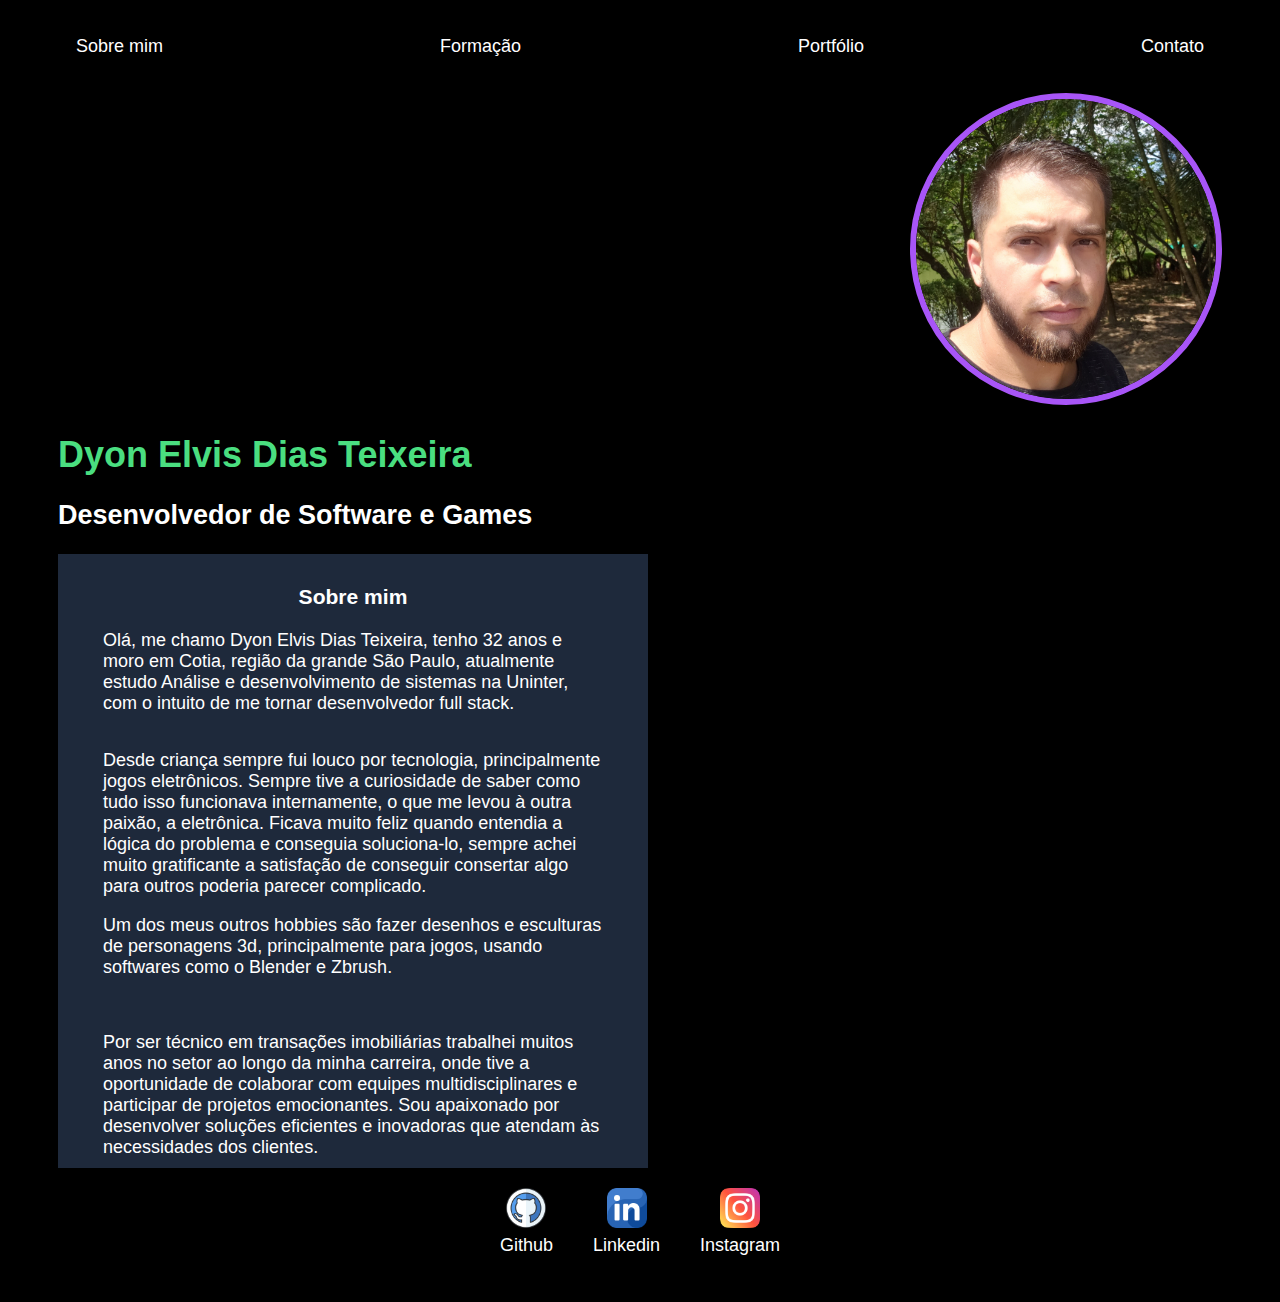
<file: index.html>
<!DOCTYPE html>
<html lang="pt-br">
<head>
    <meta charset="UTF-8">
    <meta name="viewport" content="width=device-width, initial-scale=1.0">
    <title>Dyon Elvis</title>
    <link rel="stylesheet" href="styles.css"> <!--relaciona a guia atual com o css-->
</head>
<body>
    <div class="container">
        <nav> <!--Barra de navegação para as abas das páginas--> 
            <ul>
                <li>
                    <a href="index.html">Sobre mim</a> <!--Página sobre mim-->
                </li>
                <li>
                    <a href="formacao.html">Formação</a> <!--Página que fala sobre a formação-->
                </li>
                <li>
                    <a href="portfolio.html">Portfólio</a> <!--Página do portfólio-->
                </li>
                <li>
                    <a href="contato.html">Contato</a> <!--Página de contato via email-->
                </li>
            </ul>
        </nav>
    
        <header>
            <div class="right"> <!--usado para posicionar as foto-->
                <img src="./img/2023.jpg"></img> <!--imagem da página-->
            </div>
            <h1>Dyon Elvis Dias Teixeira</h1>
            <h2>Desenvolvedor de Software e Games</h2>
        </header>
        <main>
            <section> 
                <h3>Sobre mim</h3>
                Olá, me chamo Dyon Elvis Dias Teixeira, tenho 32 anos e moro em Cotia, região da grande São Paulo, atualmente estudo Análise e desenvolvimento de sistemas na Uninter, 
                com o intuito de me tornar desenvolvedor full stack.</p>
                Desde criança sempre fui louco por tecnologia, principalmente jogos eletrônicos. Sempre tive a curiosidade de saber como tudo isso funcionava internamente, o que me levou à outra paixão, a eletrônica.
                Ficava muito feliz quando entendia a lógica do problema e conseguia soluciona-lo, sempre achei muito gratificante a satisfação de conseguir consertar algo para outros poderia parecer complicado.

                <p>Um dos meus outros hobbies são fazer desenhos e esculturas de personagens 3d, principalmente para jogos, usando softwares como o Blender e Zbrush.</p>
                </p>Por ser técnico em transações imobiliárias trabalhei muitos anos no setor ao longo da minha carreira, onde tive a oportunidade de colaborar com equipes multidisciplinares e participar de projetos emocionantes. 
                Sou apaixonado por desenvolver soluções eficientes e inovadoras que atendam às necessidades dos clientes.
            </section>
        </main>
        <footer> <!--incones foram posicionados no fim da página contendo links-->
            <a href="https://github.com/dyonelvis" target="_blank" rel="noopener noreferrer"> <!--link da minha página no github-->
                <img src="./img/github.png"></img>
                <p>Github</p>
            </a>
            <a href="" target="_blank" rel="noopener noreferrer"> <!--link abre uma nova guia da página atual-->
                <img src="./img/linkedin.png"></img>
                <p>Linkedin</p>
            </a>
            <a href="https://www.instagram.com/dyonschilt/" target="_blank" rel="noopener noreferrer"> <!--link do instagram pessoal-->
                <img src="./img/instagram.png"></img>
                <p>Instagram</p>
            </a>
        </footer>
    </div>
</body>
</html>
</file>
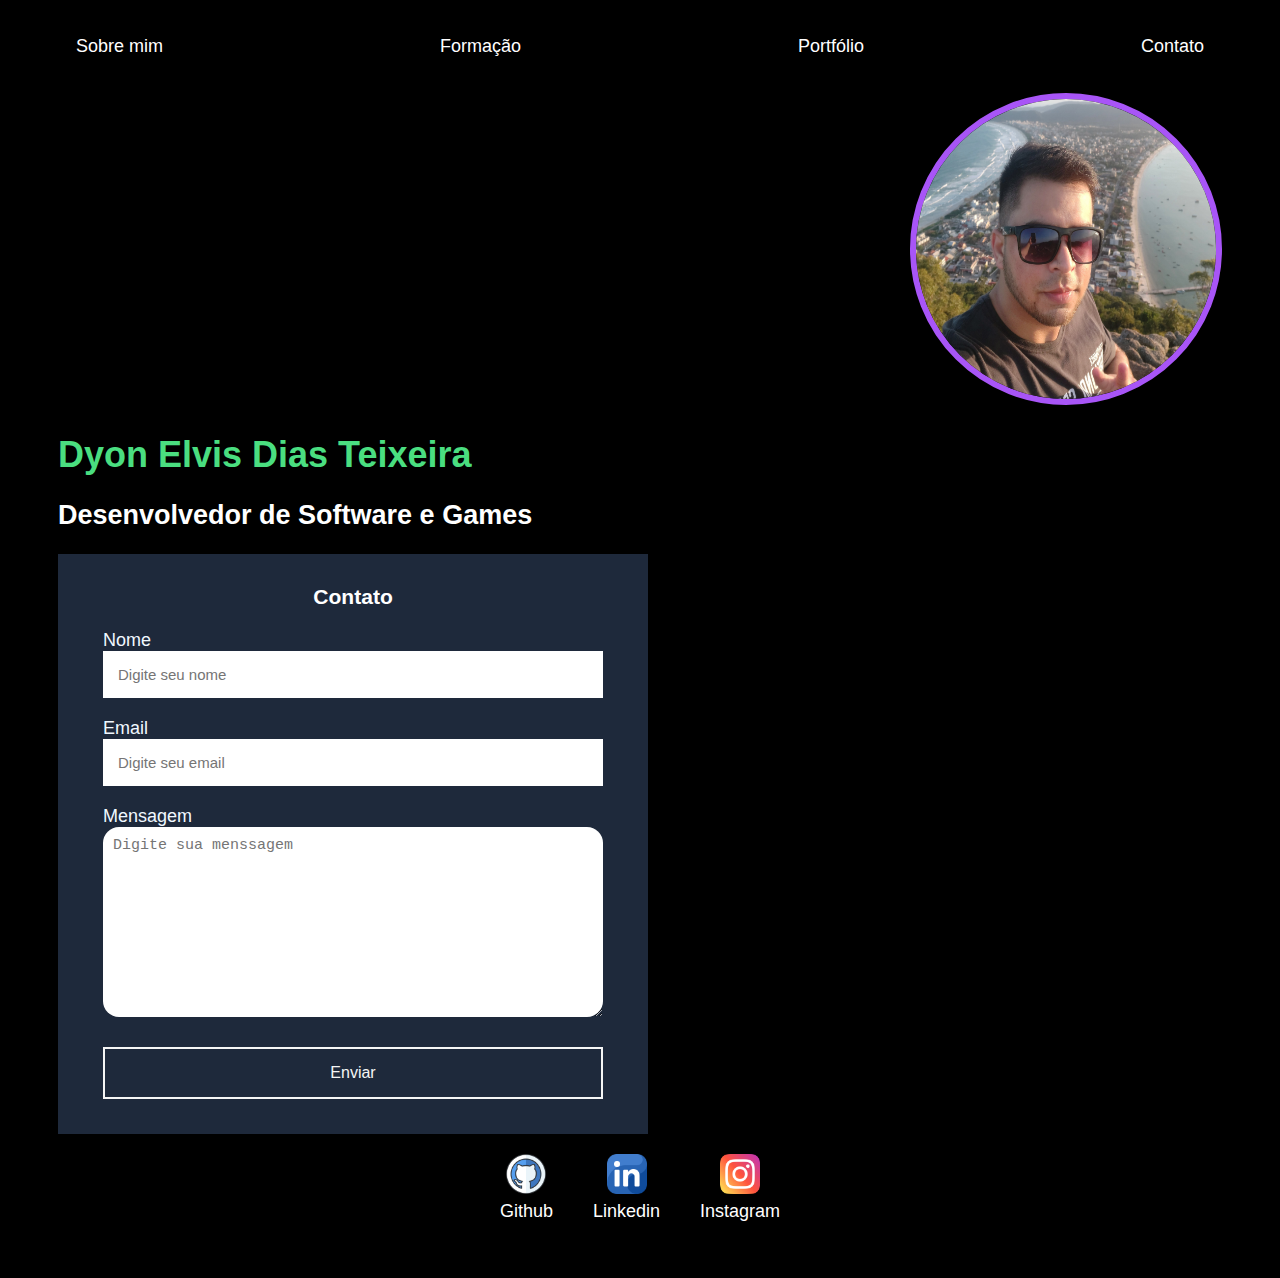
<file: contato.html>
<!DOCTYPE html>
<html lang="pt-br">
<head>
    <meta charset="UTF-8">
    <meta name="viewport" content="width=device-width, initial-scale=1.0">
    <title>Dyon Elvis</title>
    <link rel="stylesheet" href="styles.css"> <!--Associa styles.css á página atual-->
</head>
<body>
    <div class="container">
        <nav>
            <ul>
                <li>
                    <a href="index.html">Sobre mim</a>
                </li>
                <li>
                    <a href="formacao.html">Formação</a>
                </li>
                <li>
                    <a href="portfolio.html">Portfólio</a>
                </li>
                <li>
                    <a href="contato.html">Contato</a>
                </li>
            </ul>
        </nav>
    
        <header>
            <div class="right">
                <img src="./img/2021.jpg"></img>
            </div>
            <h1>Dyon Elvis Dias Teixeira</h1>
            <h2>Desenvolvedor de Software e Games</h2>
        </header>
        <main>
            <section>
                <h3>Contato</h3>
                <form action="https://api.staticforms.xyz/submit" method="post"> <!--api usada para deixar o email totalmente responsivo, enviando mensagem para o meu email pessoal-->
                    <label>Nome</label>
                    <input type="text" name="name" placeholder="Digite seu nome" autocomplete="off" required> <!--required usado para não permitir campo em branco-->
                    <label>Email</label>
                    <input type="email" name="email" placeholder="Digite seu email" autocomplete="off" requered>
                    <label>Mensagem</label>
                    <textarea name="message" cols="30" rows="10" placeholder="Digite sua menssagem" required></textarea>
                    <button type="submit">Enviar</button>

                    <input type="hidden" name="accessKey" value="56410941-8fad-4b8b-8be0-d1f2a89d9e2c">
                    <input type="hidden" name="redirectTo" value="http://127.0.0.1:5500/obrigado.html"> <!--exibe uma mensagem de agradecimento e retorna para a pagina inicial "Sobre mim"-->
                </form>
            </section>
        </main>
        <footer>
            <a href="https://github.com/dyonelvis" target="_blank" rel="noopener noreferrer"> <!--link que leva direto para a minha conta no Github-->
                <img src="./img/github.png"></img>
                <p>Github</p>
            </a>
            <a href="" target="_blank" rel="noopener noreferrer">
                <img src="./img/linkedin.png"></img>
                <p>Linkedin</p>
            </a>
            <a href="https://www.instagram.com/dyonschilt/" target="_blank" rel="noopener noreferrer"> <!--link rede social-->
                <img src="./img/instagram.png"></img>
                <p>Instagram</p>
            </a>
        </footer>
    </div>
</body>
</html>
</file>
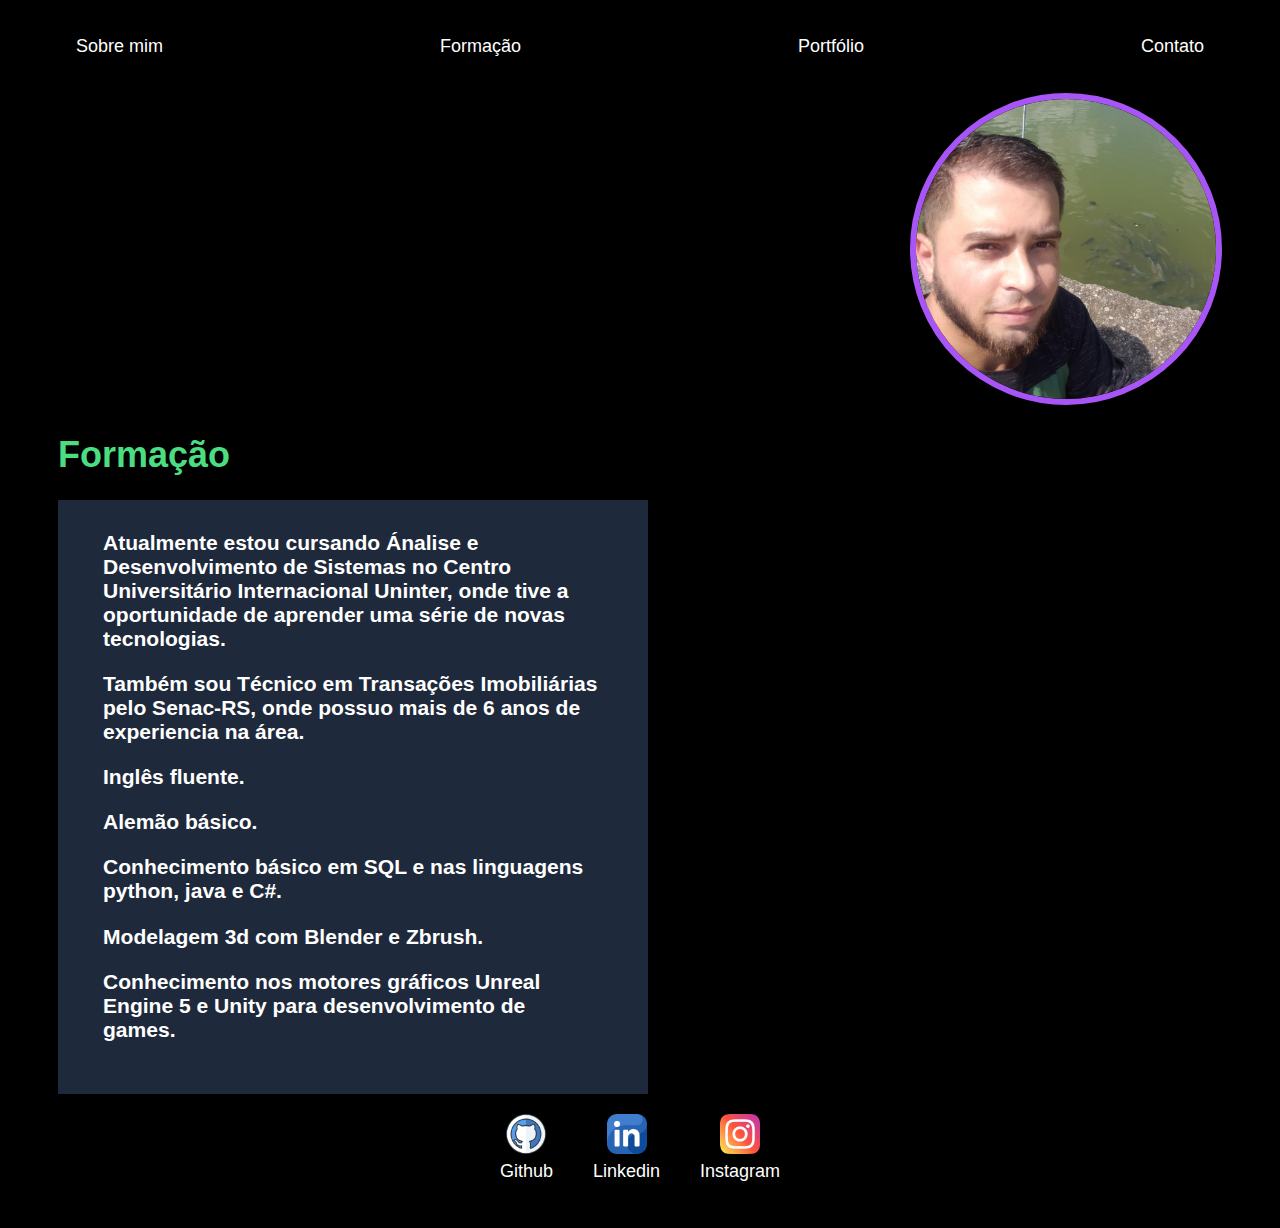
<file: formacao.html>
<!DOCTYPE html>
<html lang="pt-br">
<head>
    <meta charset="UTF-8">
    <meta name="viewport" content="width=device-width, initial-scale=1.0">
    <title>Dyon Elvis</title>
    <link rel="stylesheet" href="styles.css"> <!--relaciona o css á página atual-->
</head>
<body>
    <div class="container">
        <nav> <!--menu de navegação das abas do site-->
            <ul>
                <li>
                    <a href="index.html">Sobre mim</a>
                </li>
                <li>
                    <a href="formacao.html">Formação</a>
                </li>
                <li>
                    <a href="portfolio.html">Portfólio</a>
                </li>
                <li>
                    <a href="contato.html">Contato</a>
                </li>
            </ul>
        </nav>
    
        <header>
            <div class="right"> <!--orientação da imagen-->
                <img src="./img/202303.jpg"></img>
            </div>
            <h1>Formação</h1>
        </header>
     <main>
            <section>
                <h3>Atualmente estou cursando Ánalise e Desenvolvimento de Sistemas no Centro Universitário Internacional Uninter, onde tive a oportunidade de aprender uma série de novas tecnologias.
                    <p>Também sou Técnico em Transações Imobiliárias pelo Senac-RS, onde possuo mais de 6 anos de experiencia na área.</p>
                    <p>Inglês fluente.</p>
                    <p>Alemão básico.</p>
                    <p>Conhecimento básico em SQL e nas linguagens python, java e C#.</p>
                    <p>Modelagem 3d com Blender e Zbrush.</p>
                    <p>Conhecimento nos motores gráficos Unreal Engine 5 e Unity para desenvolvimento de games.</p>
            </section>
        </main>
        <footer>
            <a href="https://github.com/dyonelvis" target="_blank" rel="noopener noreferrer"> <!--link do Github-->
                <img src="./img/github.png"></img>
                <p>Github</p>
            </a>
            <a href="" target="_blank" rel="noopener noreferrer"> <!--Abre a guia atual em uma nova aba do navegador-->
                <img src="./img/linkedin.png"></img>
                <p>Linkedin</p>
            </a>
            <a href="https://www.instagram.com/dyonschilt/" target="_blank" rel="noopener noreferrer"> <!--link do instagram-->
                <img src="./img/instagram.png"></img>
                <p>Instagram</p>
            </a>
        </footer>
    </div>
</body>
</html>
</file>
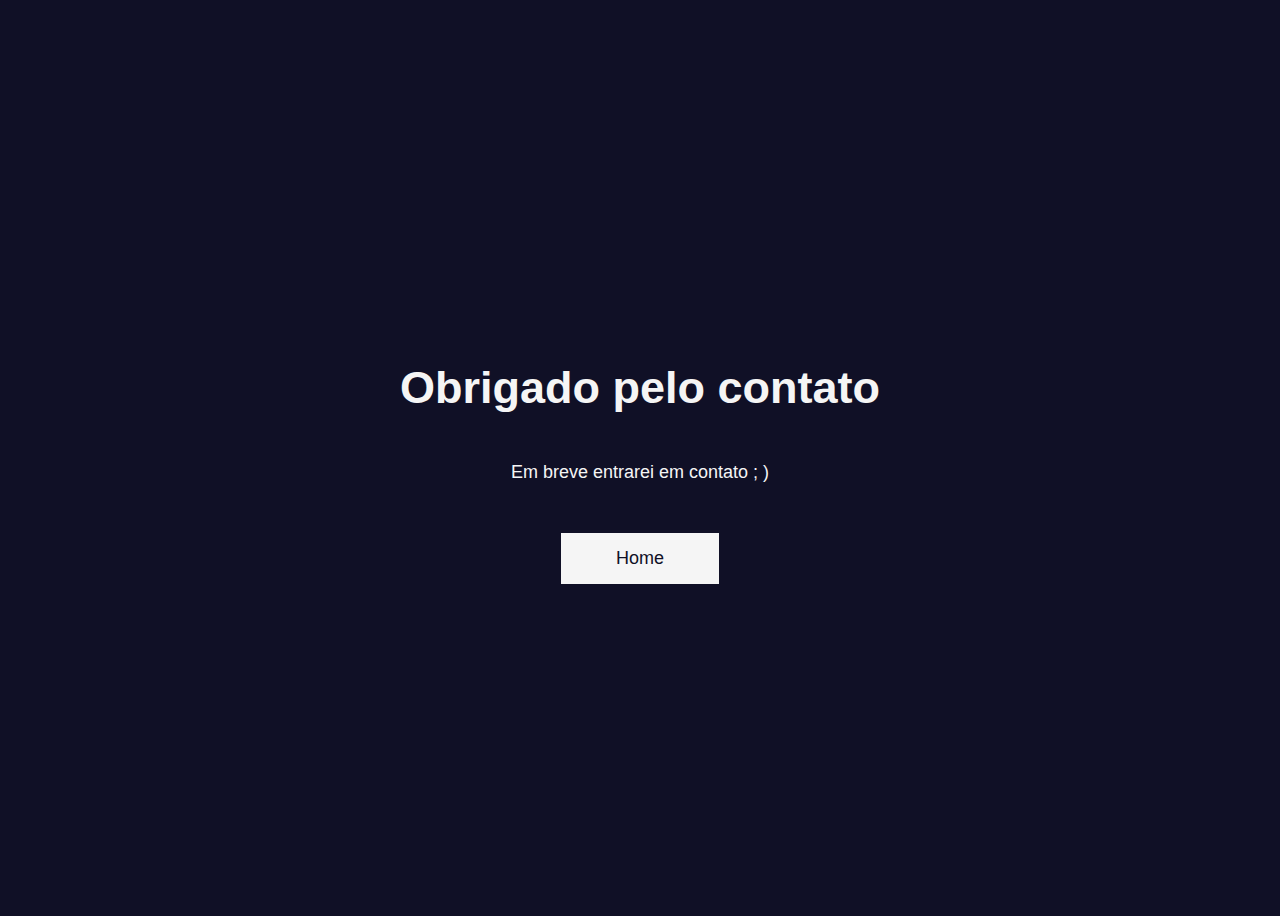
<file: obrigado.html>
<!DOCTYPE html>
<html lang="pt-br">
<head>
    <meta charset="UTF-8">
    <meta name="viewport" content="width=device-width, initial-scale=1.0">
    <link rel="stylesheet" href="styles.css"> <!--estiliza a página de agradecimento-->
    <title>Document</title>
</head>
<body class="main">
    <h1 class="text">Obrigado pelo contato</h1>
    <p class="paragrafo">Em breve entrarei em contato ; )</p>
    <a href="contato.html" class="btn">Home</a> <!--Origem da guia de obrigado-->
</body>
</html>
</file>
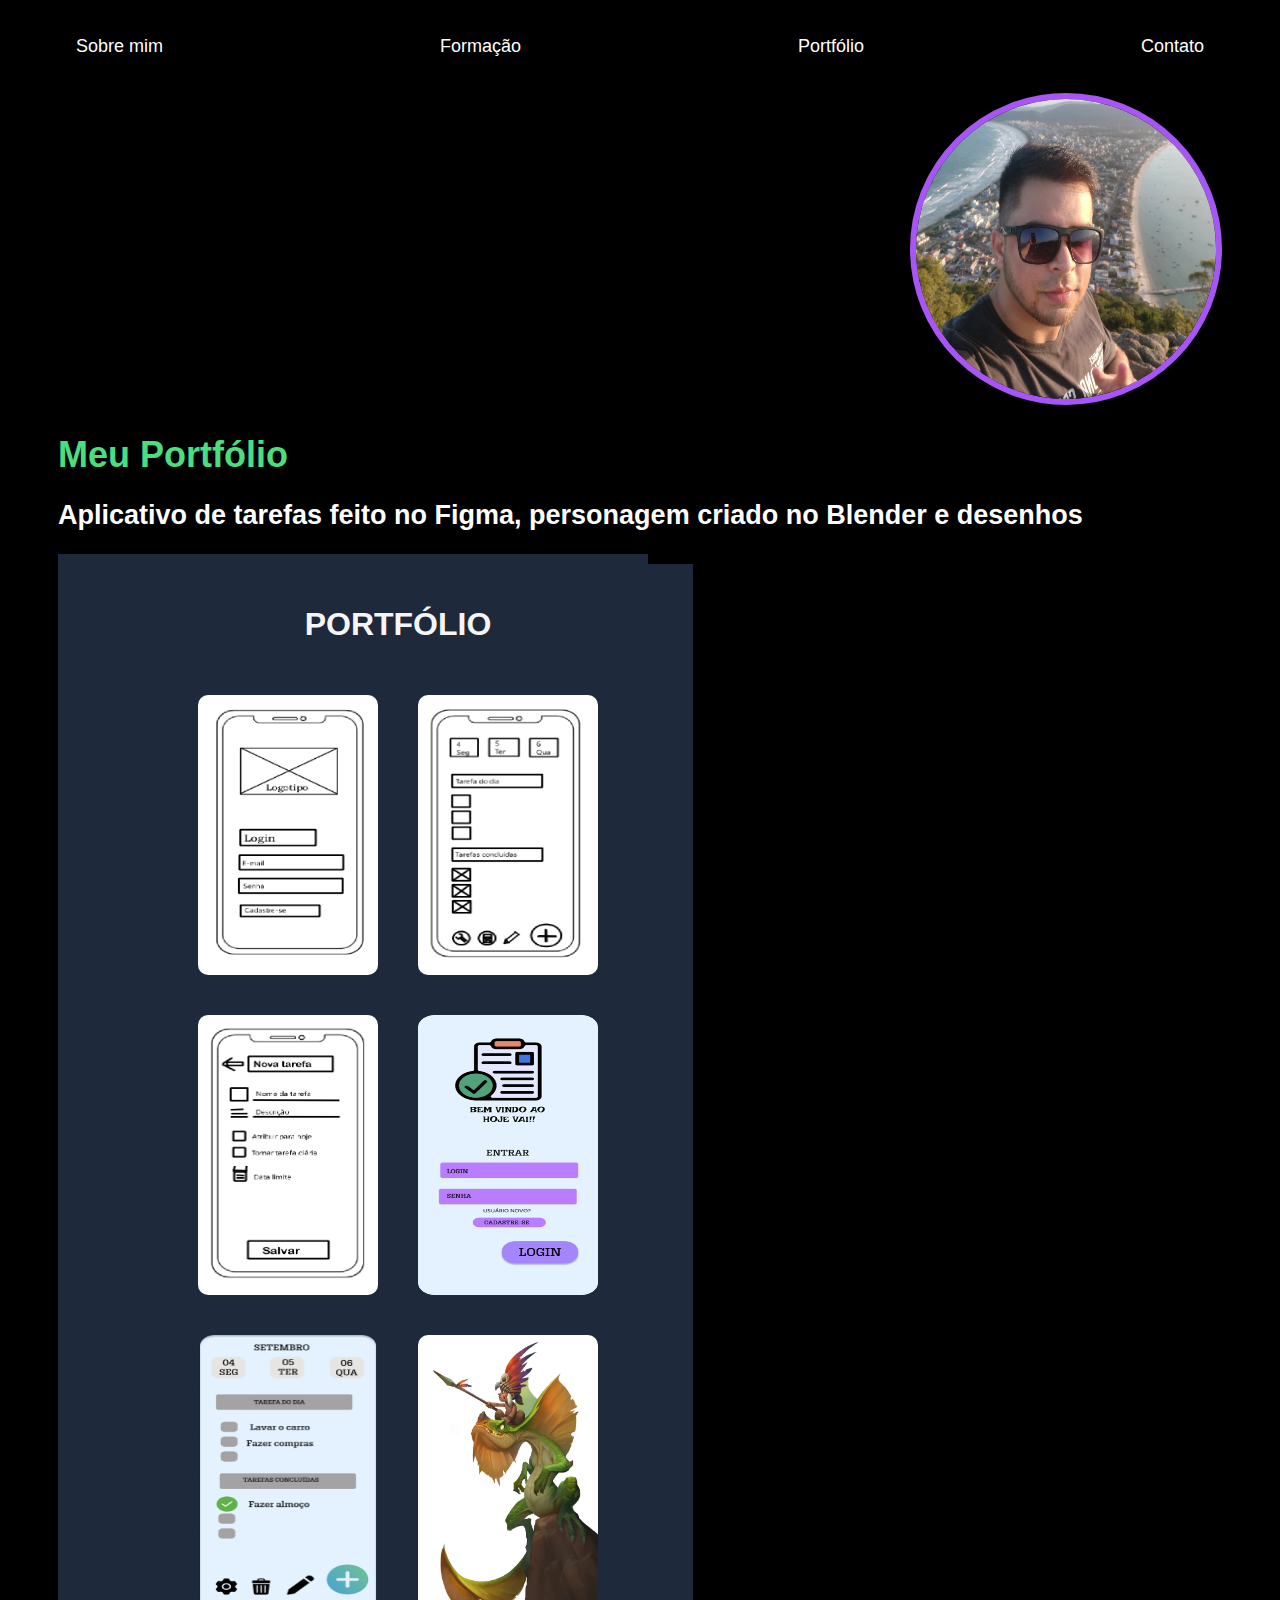
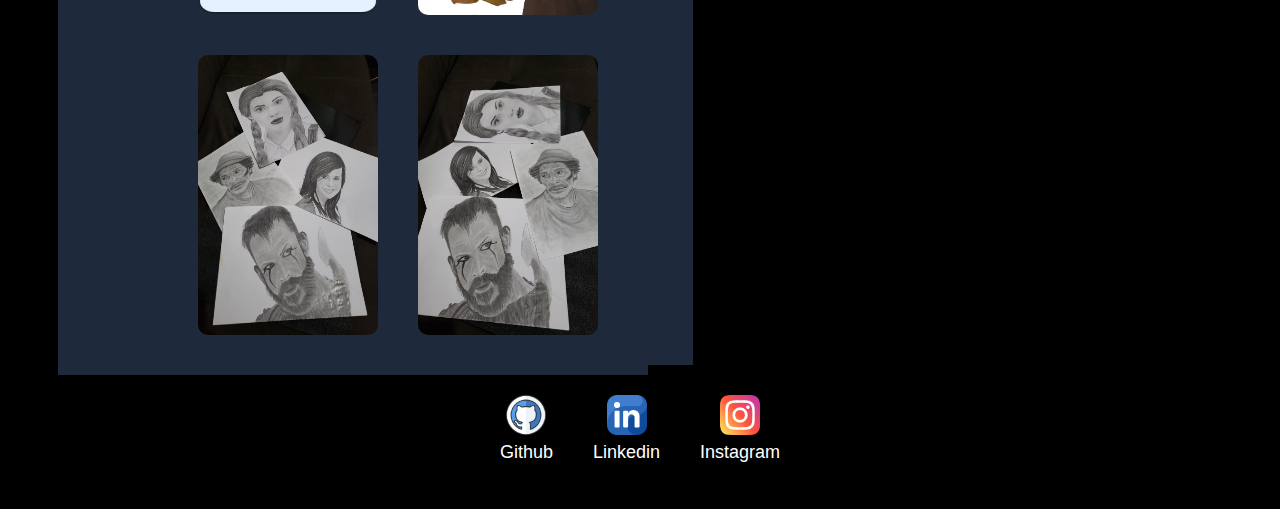
<file: portfolio.html>
<!DOCTYPE html>
<html lang="pt-br">
<head>
    <meta charset="UTF-8">
    <meta name="viewport" content="width=device-width, initial-scale=1.0">
    <title>Dyon Elvis</title>
    <link rel="stylesheet" href="styles.css"> <!--styles.css para estilização da aba-->
</head>
<body>
    <div class="container">
        <nav>
            <ul>
                <li>
                    <a href="index.html">Sobre mim</a>
                </li>
                <li>
                    <a href="formacao.html">Formação</a>
                </li>
                <li>
                    <a href="portfolio.html">Portfólio</a>
                </li>
                <li>
                    <a href="contato.html">Contato</a>
                </li>
            </ul>
        </nav>
    
        <header>
            <div class="right"> <!--orientação da imagem na página-->
                <img src="./img/2021.jpg"></img>
            </div>
            <h1 class="profile-title">Meu Portfólio</h1>
            <p class="profile-description"></p>
            <h2>Aplicativo de tarefas feito no Figma, personagem criado no Blender e desenhos</h2>
        </header>
    <section>
        <div>
            <section id="portfolio"> <!--nessa section estão as imagens do portfólio das pasta img-->
                <h2 class="portfolio-title">Portfólio</h2>
                <div class="portfolio-container"> <!--class usada para manipular melhor as imagens--> 
                    <img class="portfolio-item" src="./img/prototipo.png" alt="Portfólio 0"> 
                    <img class="portfolio-item" src="./img/prototipo1.png" alt="Portfólio 1">
                    <img class="portfolio-item" src="./img/prototipo2.png" alt="Portfólio 2">
                    <img class="portfolio-item" src="./img/prototipo3.png" alt="Portfólio 3">
                    <img class="portfolio-item" src="./img/prototipo4.png" alt="Portfólio 4">
                    <img class="portfolio-item" src="./img/prototipo5.jpg" alt="Portfólio 5">
                    <img class="portfolio-item" src="./img/801.jpg" alt="Portfólio 6">
                    <img class="portfolio-item" src="./img/802.jpg" alt="Portfólio 7">
                </div>
            </section>
        </div>
    </section>
        <footer>
            <a href="https://github.com/dyonelvis" target="_blank" rel="noopener noreferrer"> <!--link do Github-->
                <img src="./img/github.png"></img>
                <p>Github</p>
            </a>
            <a href="" target="_blank" rel="noopener noreferrer"> <!--abre uma nova guia da página atual-->
                <img src="./img/linkedin.png"></img>
                <p>Linkedin</p>
            </a>
            <a href="https://www.instagram.com/dyonschilt/" target="_blank" rel="noopener noreferrer"> <!--link instagram-->
                <img src="./img/instagram.png"></img>
                <p>Instagram</p>
            </a>
        </footer>
    </div>
</body>
</html>
</file>
<file: styles.css>
body { 
    color: white;
    background-color: black; /*cor de fundo da página*/
    font-family: Arial, Helvetica, sans-serif; /*estilo da letra*/
    font-size: large; 
}

ul {
    display: flex;
    justify-content: space-between;
    list-style-type: none;
    align-items: center;
    padding: 18px;
}

a {
    color: white;
    text-decoration: none;
}
/*header img personaliza as imagens de perfil exibidas em todas as páginas*/
header img {
    width: 300px;
    height: 300px;
    border-radius: 50%;
    border: 6px solid #a855f7;
}

.right {
    text-align: right;
}

h1 {
    color: #4ade80
}

footer img {
    width: 40px;
    height: 40px;
}

footer {
    display: flex;
    justify-content: center;
}

footer a {
    margin: 20px;
    text-align: center;
}

footer p {
    margin-top: 2px;
}

.container {
    padding: 0px 50px;
}

nav a:hover {
    color: #60a5fa;
}

section {
    display: flex;
    align-items: center;
    justify-content: center;
    flex-direction: column;
    padding: 10px 45px;
    background: #1e293b;
    width: 500px;
    box-shadow: box-shadow: rgba(0, 0, 0, 0.4) 0px 2px 4px, rgba(0, 0, 0, 0.3) 0px 7px 13px -3px, rgba(0, 0, 0, 0.2) 0px -3px 0px inset;
} /*personalização de sombreamento do botão enviar*/

section h2 {
    color: #f5f5f5;
    font-size: 2.5rem;
    margin: 2rem;
}

section form {
    display: flex;
    flex-direction: column;
    width: 100%;
}

form label {
    color: aliceblue;
}

form input {
    padding: 15px;
    outline: none;
    border: 0;
    margin-bottom: 20px;
    font-size: 15px;
    transition: all 0.5s;
}

form input:focus {
    border-radius: 16px;
}

form textarea {
    padding: 10px;
    outline: none;
    border: 0;
    font-size: 15px;
    margin-bottom: 30px;
    transition: all 0.5s;
}

form textarea {
    border-radius: 16px;
}

form button {
    padding: 15px;
    cursor: pointer;
    font-size: 16px;
    background: transparent;
    border: 2px solid #f5f5f5;
    color: #f5f5f5;
    transition: all 1s;
    margin-bottom: 25px;
}

form button:hover {
    background: #f5f5f5;
    color: #101026;
    border-radius: 16px;
}

/*Página do Obrigado*/

.main {
    display: flex;
    align-items: center;
    justify-content: center;
    min-height: 100vh;
    background: #101026;
    flex-direction: column;
}

.text {
    font-size: 45px;
    color: #f5f5f5;
    margin-bottom: 30px;
}

.paragrafo {
    color: #f5f5f5;
    margin-bottom: 50px;
}
/*.btn personaliza o botão*/
.btn {
    padding: 15px 55px;
    background: #f5f5f5;
    text-decoration: none;
    color: #101026;
    font-size: 18px;
    transition: all 0.5s;
}

.btn:hover {
    border-radius: 16px;
}

.portfolio-description {
    margin: 0;
    font-size: 1rem;
}

#portfolio {
    width: 100%;
    max-width: 960px;
    margin: 0 auto;
}

.portfolio-title {
    font-size: 2rem;
    text-transform: uppercase;
    text-align: center;
}

.portfolio-container {
    display: flex;
    justify-content: center;
    flex-wrap: wrap;

}
/*.portfolio-item personaliza o tamanho das imagens do portfolio*/
.portfolio-item {
    width: 180px;
    height: 280px;
    text-align: center;
    border-radius: 10px;
    cursor: pointer;
    margin: 20px;
}
</file>
